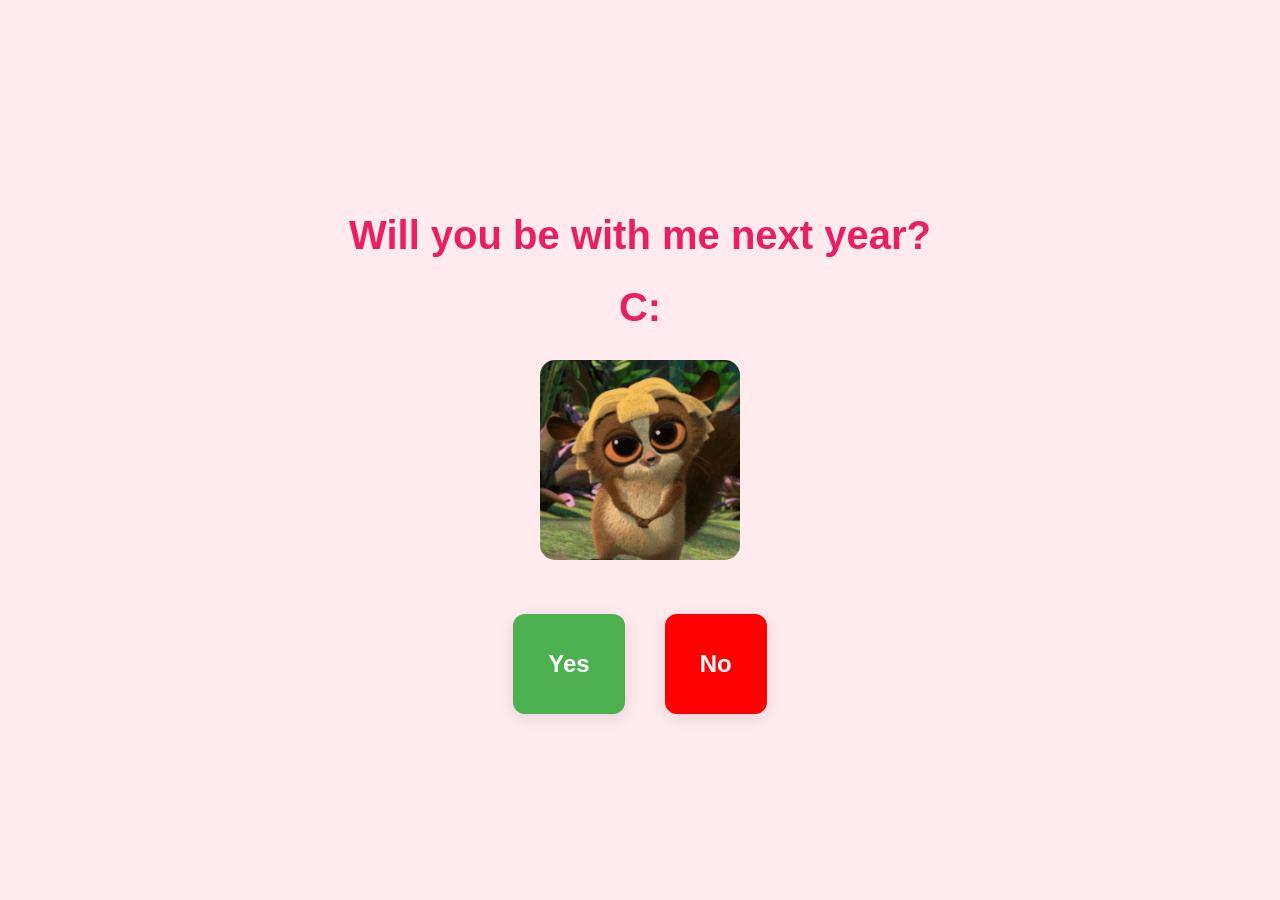
<file: index.html>
<!DOCTYPE html>
<html lang="en">
<head>
    <meta charset="UTF-8">
    <meta name="viewport" content="width=device-width, initial-scale=1.0">
    <title>Will you be with me next year?</title>
    <style>
        /* 1. LAYOUT STYLES */
        body {
            margin: 0;
            width: 100vw;
            height: 100vh;
            display: flex;
            justify-content: center;
            align-items: center;
            background: #ffebee;
            font-family: 'Segoe UI', Arial, sans-serif;
            overflow: hidden; /* Prevents scrollbars when button moves */
        }

        .container {
            text-align: center;
            padding: 20px;
        }

        h1 {
            color: #e91e63;
            margin-bottom: 10px;
            font-size: 2.5rem;
        }

        h2 {
            color: #ff80ab;
            margin-top: 0;
        }

        /* 2. BUTTON CONTAINER */
        .buttons {
            display: flex;
            justify-content: center;
            gap: 40px;
            position: relative;
            margin-top: 30px;
            min-height: 100px; /* Space for button to move */
        }

        /* 3. BUTTON STYLES */
        button {
            padding: 15px 35px;
            font-size: 1.5rem;
            border: none;
            border-radius: 12px;
            cursor: pointer;
            font-weight: bold;
            box-shadow: 0 4px 15px rgba(0,0,0,0.1);
            /* Smooth transition for returning home and scaling */
            transition: transform 0.4s cubic-bezier(0.34, 1.56, 0.64, 1), background 0.3s;
        }

        #yesBtn {
            background: #4caf50;
            color: white;
        }

        #yesBtn:hover {
            background: #388e3c;
            transform: scale(1.1);
        }

        #noBtn {
            background: red;
            color: white;
            position: relative;
            z-index: 10;
        }

        #noBtn:hover {
            background: red;
        }

        img {
            max-width: 200px;
            border-radius: 15px;
            margin: 20px 0;
        }
    </style>
</head>
<body>

    <div class="container">
        <h1>Will you be with me next year?</h1>
        <h1>C:</h1>
        
        <img src="mort-madagascar.gif" alt="Cute Mort">
        
        <div class="buttons">
            <button id="yesBtn">Yes </button>
            <button id="noBtn">No </button>
        </div>
    </div>

    <script>
        const noBtn = document.getElementById('noBtn');
        const yesBtn = document.getElementById('yesBtn');
        
        // Track the current position of the No button
        let currentX = 0;
        let currentY = 0;

        // --- YES BUTTON REDIRECT ---
        yesBtn.addEventListener('click', () => {
            // This sends the user to your second HTML file
            window.location.href = "yes.html"; 
        });

        // --- NO BUTTON ESCAPE & RETURN LOGIC ---
        document.addEventListener('mousemove', (e) => {
            const btnRect = noBtn.getBoundingClientRect();
            
            // Calculate center of the button
            const btnX = btnRect.left + btnRect.width / 2;
            const btnY = btnRect.top + btnRect.height / 2;

            const mouseX = e.clientX;
            const mouseY = e.clientY;

            // Distance between mouse and button
            const distance = Math.hypot(mouseX - btnX, mouseY - btnY);

            // 1. If mouse gets closer than 130px, move away
            if (distance < 130) {
                const angle = Math.atan2(btnY - mouseY, btnX - mouseX);
                const moveDist = 100; // How far it jumps per move
                
                currentX += Math.cos(angle) * moveDist;
                currentY += Math.sin(angle) * moveDist;

                noBtn.style.transform = `translate(${currentX}px, ${currentY}px)`;
            } 
            
            // 2. If mouse moves far away (350px), reset to original position
            else if (distance > 350) {
                currentX = 0;
                currentY = 0;
                noBtn.style.transform = `translate(0px, 0px)`;
            }
        });
    </script>
</body>
</html>
</file>
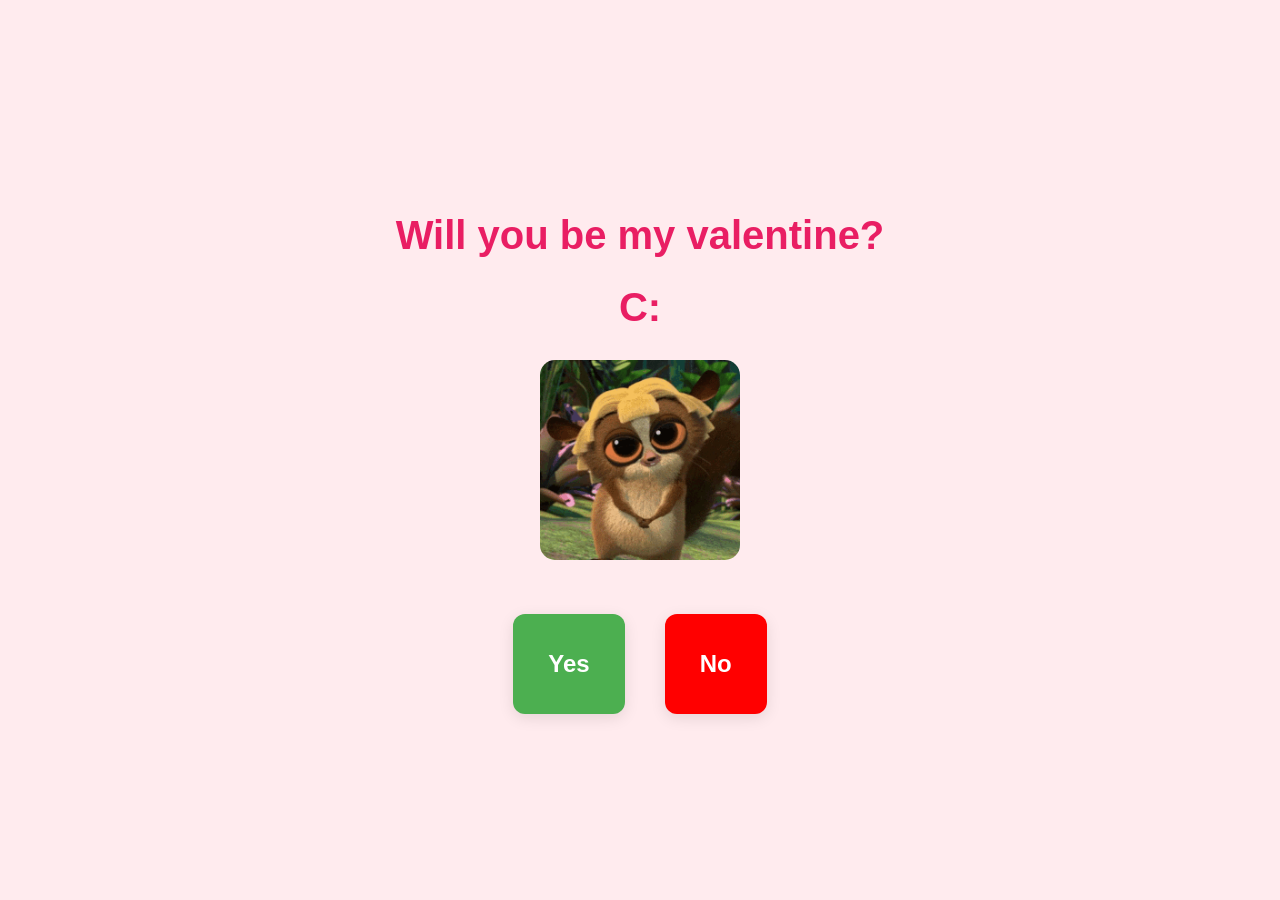
<file: project.html>
<!DOCTYPE html>
<html lang="en">
<head>
    <meta charset="UTF-8">
    <meta name="viewport" content="width=device-width, initial-scale=1.0">
    <title>Will You Be My Valentine?</title>
    <style>
        /* 1. LAYOUT STYLES */
        body {
            margin: 0;
            width: 100vw;
            height: 100vh;
            display: flex;
            justify-content: center;
            align-items: center;
            background: #ffebee;
            font-family: 'Segoe UI', Arial, sans-serif;
            overflow: hidden; /* Prevents scrollbars when button moves */
        }

        .container {
            text-align: center;
            padding: 20px;
        }

        h1 {
            color: #e91e63;
            margin-bottom: 10px;
            font-size: 2.5rem;
        }

        h2 {
            color: #ff80ab;
            margin-top: 0;
        }

        /* 2. BUTTON CONTAINER */
        .buttons {
            display: flex;
            justify-content: center;
            gap: 40px;
            position: relative;
            margin-top: 30px;
            min-height: 100px; /* Space for button to move */
        }

        /* 3. BUTTON STYLES */
        button {
            padding: 15px 35px;
            font-size: 1.5rem;
            border: none;
            border-radius: 12px;
            cursor: pointer;
            font-weight: bold;
            box-shadow: 0 4px 15px rgba(0,0,0,0.1);
            /* Smooth transition for returning home and scaling */
            transition: transform 0.4s cubic-bezier(0.34, 1.56, 0.64, 1), background 0.3s;
        }

        #yesBtn {
            background: #4caf50;
            color: white;
        }

        #yesBtn:hover {
            background: #388e3c;
            transform: scale(1.1);
        }

        #noBtn {
            background: red;
            color: white;
            position: relative;
            z-index: 10;
        }

        #noBtn:hover {
            background: red;
        }

        img {
            max-width: 200px;
            border-radius: 15px;
            margin: 20px 0;
        }
    </style>
</head>
<body>

    <div class="container">
        <h1>Will you be my valentine?</h1>
        <h1>C:</h1>
        
        <img src="mort-madagascar.gif" alt="Cute Mort">
        
        <div class="buttons">
            <button id="yesBtn">Yes </button>
            <button id="noBtn">No </button>
        </div>
    </div>

    <script>
        const noBtn = document.getElementById('noBtn');
        const yesBtn = document.getElementById('yesBtn');
        
        // Track the current position of the No button
        let currentX = 0;
        let currentY = 0;

        // --- YES BUTTON REDIRECT ---
        yesBtn.addEventListener('click', () => {
            // This sends the user to your second HTML file
            window.location.href = "yes.html"; 
        });

        // --- NO BUTTON ESCAPE & RETURN LOGIC ---
        document.addEventListener('mousemove', (e) => {
            const btnRect = noBtn.getBoundingClientRect();
            
            // Calculate center of the button
            const btnX = btnRect.left + btnRect.width / 2;
            const btnY = btnRect.top + btnRect.height / 2;

            const mouseX = e.clientX;
            const mouseY = e.clientY;

            // Distance between mouse and button
            const distance = Math.hypot(mouseX - btnX, mouseY - btnY);

            // 1. If mouse gets closer than 130px, move away
            if (distance < 130) {
                const angle = Math.atan2(btnY - mouseY, btnX - mouseX);
                const moveDist = 100; // How far it jumps per move
                
                currentX += Math.cos(angle) * moveDist;
                currentY += Math.sin(angle) * moveDist;

                noBtn.style.transform = `translate(${currentX}px, ${currentY}px)`;
            } 
            
            // 2. If mouse moves far away (350px), reset to original position
            else if (distance > 350) {
                currentX = 0;
                currentY = 0;
                noBtn.style.transform = `translate(0px, 0px)`;
            }
        });
    </script>
</body>
</html>
</file>
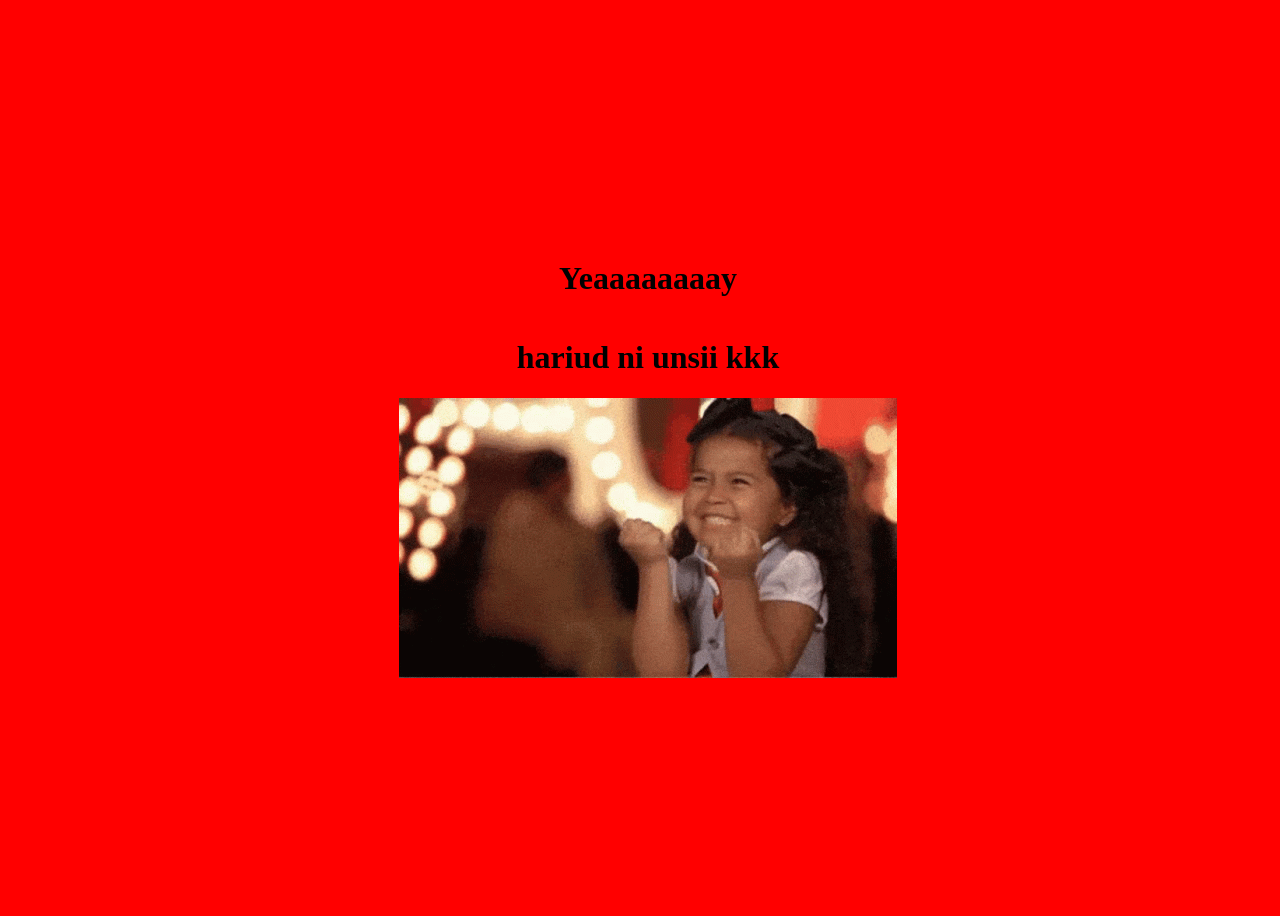
<file: yes.html>
<!DOCTYPE html>
<html lang="en">
<head>
    <meta charset="UTF-8">
    <meta name="viewport" content="width=device-width, initial-scale=1.0">
    <title>Document</title>
    <link rel="stylesheet" href="happyl.css">
</head>
<body>
    <div class="ll">
        <h1>Yeaaaaaaaay</h1>
         <h1>hariud ni unsii kkk</h1>
    </div>
    <div class="ss">
        <img src="happy.gif" alt="">
    </div>
</body>
</html>
</file>
<file: happyl.css>
body{
    display: flex;
    justify-content: center;
    align-items:center ;
    width: 100vw;
    height: 100vh;
    background-color: red;
    flex-direction: column;
}
.ss{
    display: flex;
    justify-content: center;
    align-items: center;
}
.ll{
    display: flex;
    justify-content: center;
    align-items: center;
    flex-direction: column;
}
</file>
